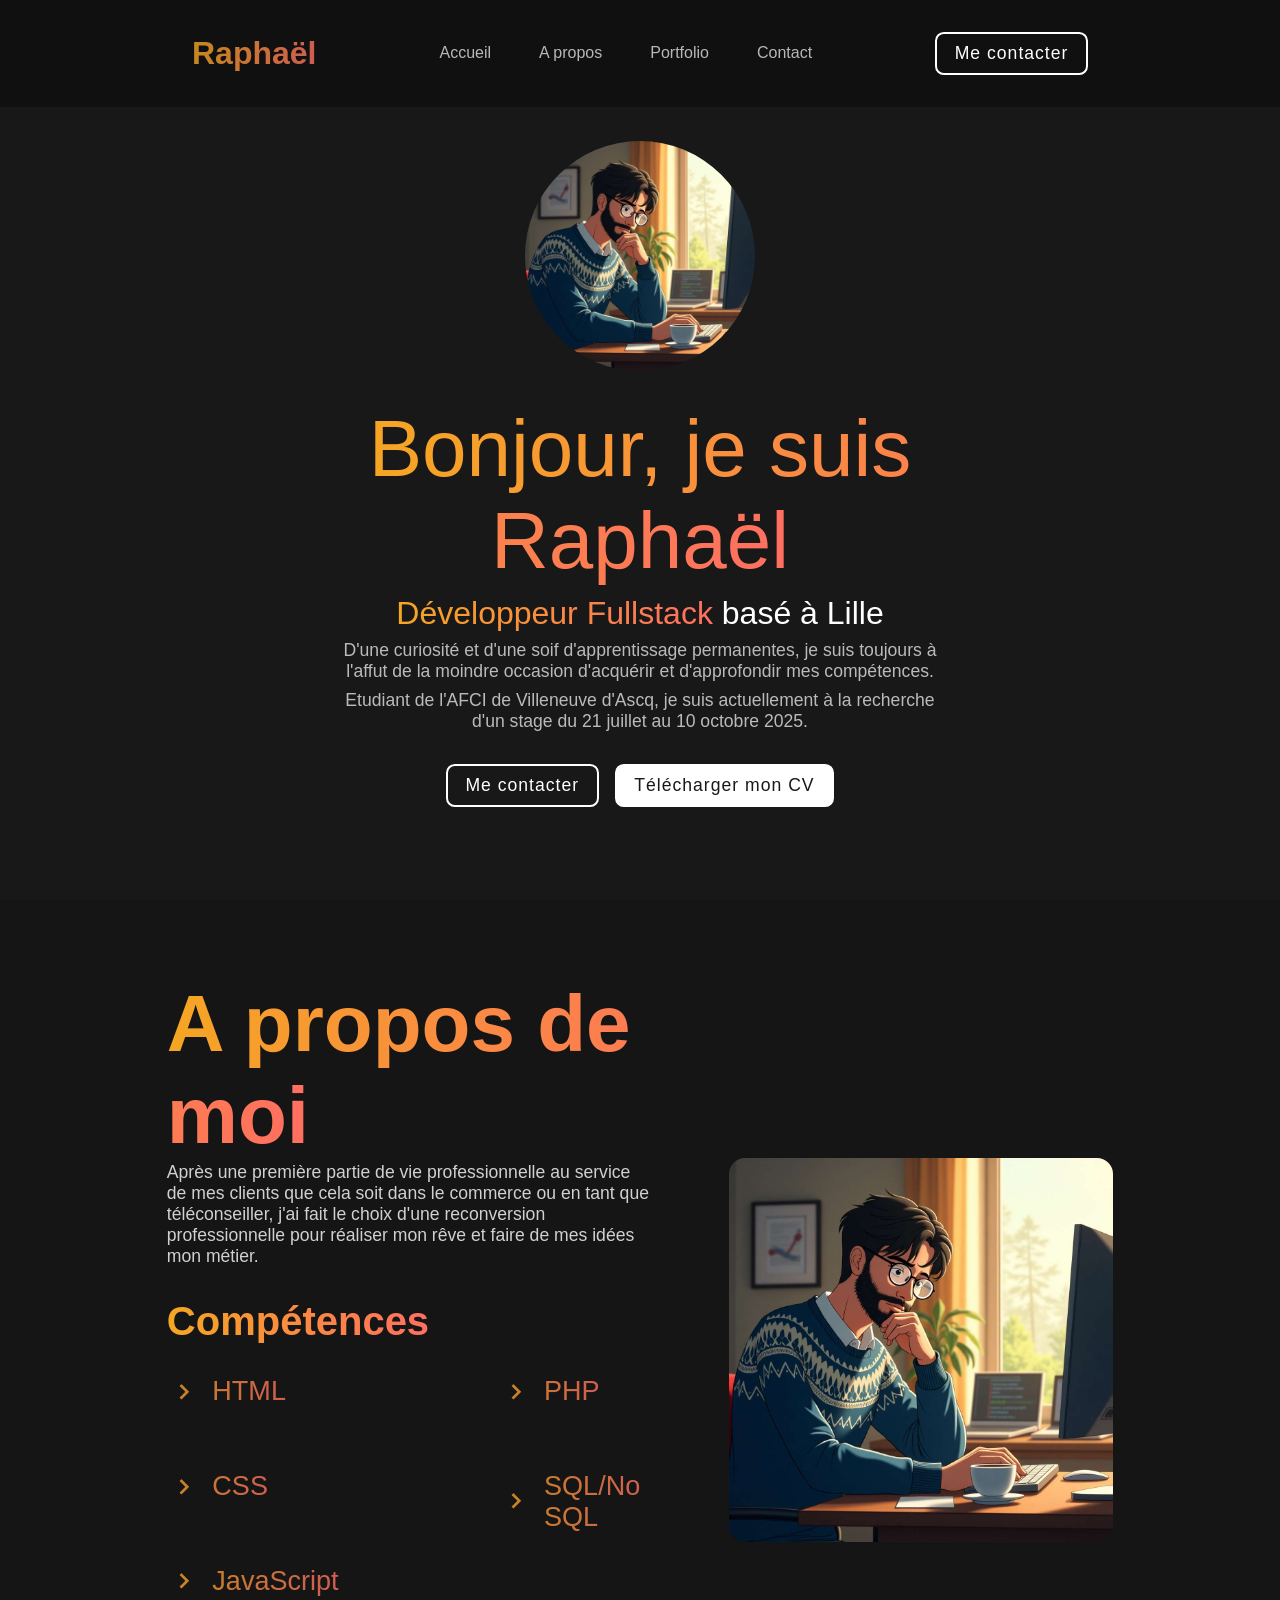
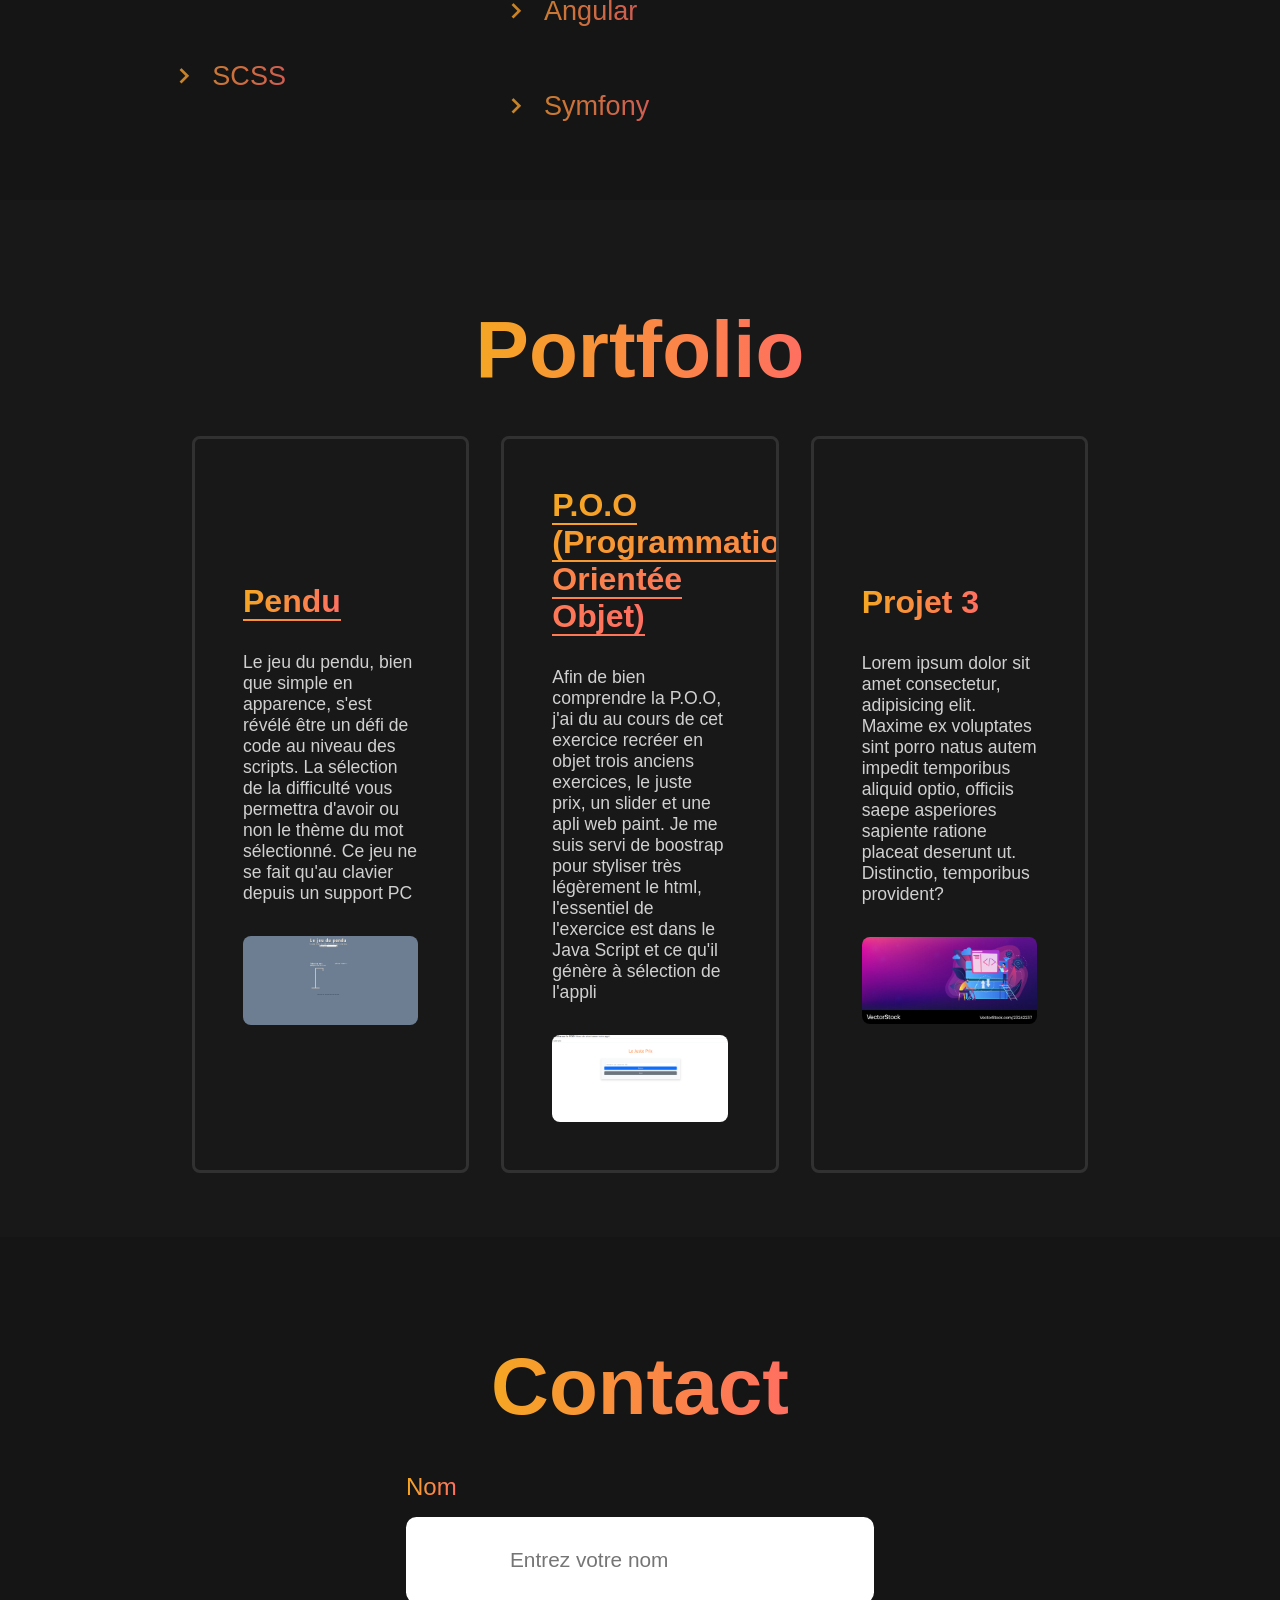
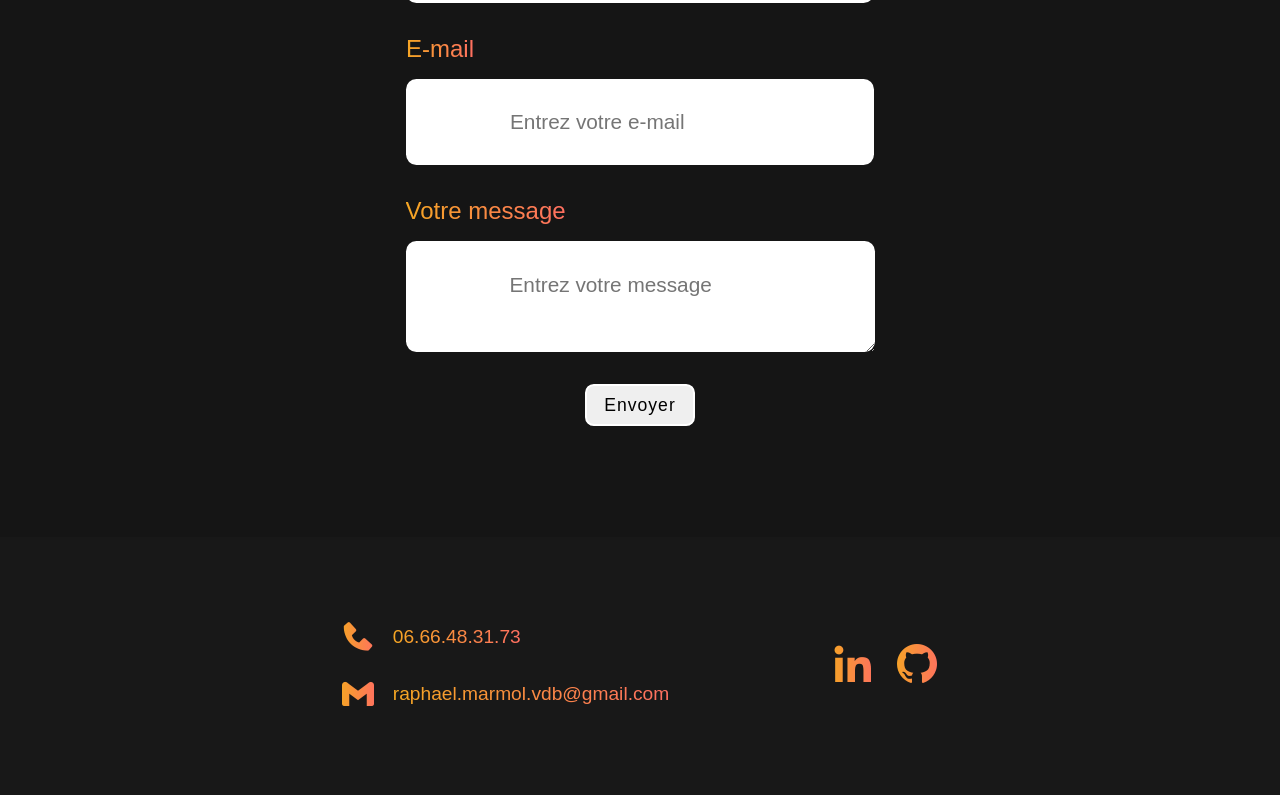
<file: index.html>
<!DOCTYPE html>
<html lang="fr">
	<head>
		<meta charset="UTF-8" />
		<meta name="viewport" content="width=device-width, initial-scale=1.0" />
		<meta name="author" content="Raphael MARMOL">
		<meta name="description" content="Découvrez le portfolio de Raphaël Marmol, un développeur web passionné basé à Lille, prêt à relever de nouveaux défis.">
		<meta property="og:type" content="website">
    <!-- OG:local:alternate permet de définir une page alternative pour d'autres langues -->
    <meta property="og:site_name" content="Portfolio de MARMOL Raphael">
    <meta property="og:title" content="Portfolio de MARMOL Raphael">
    <meta property="og:description" content="Découvrez le portfolio de Raphaël Marmol, un développeur web passionné basé à Lille, prêt à relever de nouveaux défis.">
    <!-- OG image doit contenir le lien complet du site pour l'image et non pas seulement le chemin d'accès -->
    <meta property="og:image" content="https://saltyway12.github.io/Portfolio/Photo.webp">
    <meta property="og:url" content="https://saltyway12.github.io/Portfolio/">
		<title>Portfolio de Raphael Marmol</title>
		<link rel="stylesheet" href="style.css" />
		<link
			href="https://unpkg.com/boxicons@2.1.4/css/boxicons.min.css"
			rel="stylesheet" />
		<script src="script.js" defer></script>
		<link rel="shortcut icon" href="Photo.ico" type="image/x-icon">
		
	</head>
	<body>
		<nav>
			<a href="#" class="logo"><span>Raphaël</span></a>

			<ul class="links">
				<li><a href="#acceuil" name="acceuil">Accueil</a></li>
				<li><a href="#aPropos" name="aPropos">A propos</a></li>
				<li><a href="#inFolio"name="inFolio" >Portfolio</a></li>
				<li><a href="#contact"name="contact">Contact</a></li>
			</ul>
			<i class="bx bx-menu-alt-right" id="menu"></i>
			<a href="#contact" name="contact" class="btn">Me contacter</a>
		</nav>

		<section id="acceuil">
			<img src="photo.jpg" alt="" />
			<div class="info-box">
				<h1><span>Bonjour, je suis Raphaël</span></h1>
				<h3><span>Développeur Fullstack</span> basé à Lille</h3>
				<p>
					D'une curiosité et d'une soif d'apprentissage permanentes, je suis toujours à l'affut de
					la moindre occasion d'acquérir et d'approfondir mes compétences.<br /></p>
				<p>
					Etudiant de l'AFCI de Villeneuve d'Ascq, je suis actuellement à la
					recherche d'un stage du 21 juillet au 10 octobre 2025.
				</p>
			</div>

			<div class="btn-box">
				<div class="btn"><a href="#contact"name="btn"></a>Me contacter</div>
				<div class="btn"><a href="CV Marmol.pdf" download="CV Marmol.pdf"target="_blank "name="cvBtn"
					rel="noopener noreferrer"></a>Télécharger mon CV</div>
		</section>
		<section id="aPropos">
			<div class="about-box">
				<div class="about-info">
					<h1><span>A propos de moi</span></h1>
					<p>Après une première partie de vie professionnelle au service de mes
						clients que cela soit dans le commerce ou en tant que téléconseiller,
						j'ai fait le choix d'une reconversion professionnelle pour réaliser
						mon rêve et faire de mes idées mon métier. 
						
					</p>
				</div>
				<h2><span>Compétences</span></h2>
				<div class="skills">
					<ul>
						<li><span><i class='bx bx-chevron-right' ></i>HTML</span></li>
						<li><span><i class='bx bx-chevron-right' ></i>CSS</span></li>
						<li><span><i class='bx bx-chevron-right' ></i>JavaScript</span></li>
						<li><span><i class='bx bx-chevron-right' ></i>SCSS</span></li>
					</ul>
					<ul>
						<li><span><i class='bx bx-chevron-right' ></i>PHP</span></li>
						<li><span><i class='bx bx-chevron-right' ></i>SQL/No SQL</span></li>
						<li><span><i class='bx bx-chevron-right' ></i>Angular</span></li>
						<li><span><i class='bx bx-chevron-right' ></i>Symfony</span></li>
					</ul>
				</div>
			</div>
			<img src="photo.jpg" alt="" />
		</section>
		<section id="inFolio">
			<h1 class="header"><span>Portfolio</span></h1>
			<div class="projet-container">
				<div class="box">
					<h1><a href="pendu\pendu.html" target="_blank" name="lienPendu"><span>Pendu</span></a></h1>
					<p>Le jeu du pendu, bien que simple en apparence, s'est révélé être un défi de code au niveau des scripts. La sélection de la difficulté vous permettra d'avoir ou non le thème du mot sélectionné. Ce jeu ne se fait qu'au clavier depuis un support PC </p>
					<img src="pendu\Capture.PNG" alt="b">
				</div>
				<div class="box">
					<h1><a href="exercicePOO/index.html" target="_blank" name="lienPoo"><span> P.O.O (Programmation Orientée Objet) </span></a></h1>
					<p>Afin de bien comprendre la P.O.O, j'ai du au cours de cet exercice recréer en objet trois anciens exercices, le juste prix, un slider et une apli web  paint. Je me suis servi de boostrap pour styliser très légèrement le html, l'essentiel de l'exercice est dans le Java Script et ce qu'il génère à sélection de l'appli </p>
					<img src="exercicePOO/Capture.PNG" alt="b">
				</div>
				<div class="box">
					<h1><span>Projet 3</span></h1>
					<p>Lorem ipsum dolor sit amet consectetur, adipisicing elit. Maxime ex voluptates sint porro natus autem impedit temporibus aliquid optio, officiis saepe asperiores sapiente ratione placeat deserunt ut. Distinctio, temporibus provident?</p>
					<img src="big-data-developer-header-banner-vector-23242237.jpg" alt="b">
				</div>
			</div>
		</section>
		<section id="contact">
			<h1 class="header"><span>Contact</span></h1>
			<form action="https://api.web3forms.com/submit" method="POST">
				<input type="hidden" name="access_key" value="a9fa7f02-d2df-487c-99d1-44eb25d9fa37">
				
				<div class="input-box">
					<span>Nom</span>
					<input type="text" name="nom" placeholder="Entrez votre nom" required>
				</div>
				<div class="input-box">
					<span>E-mail</span>
					<input type="email" name="nom" placeholder="Entrez votre e-mail" required>
				</div>
				<div class="input-box">
					<span>Votre message</span>
					<textarea name="message"placeholder="Entrez votre message" required></textarea>
					<!-- <input type="text" name="nom" > -->
				</div>
				<input type="checkbox" name="botcheck" id="" style="display: none;">
				<button type="submit">Envoyer</button>
			</form>
		</section>
		<footer>
			<div class="col-left">
				<div class="col-box">
					<span><i class='bx bxs-phone' ></i></span>
					<span><a href="tel:+33666483173" title="téléphone">06.66.48.31.73</a></span>
				</div>
				<div class="col-box">
					<span><i class='bx bxl-gmail' ></i></span>
					<span><a
						href="mailto:raphael.marmol.vdb@gmail.com"
						target="_blank"
						rel="noopener noreferrer"
						title="mail"
						>raphael.marmol.vdb@gmail.com</a></span>
				</div>
			</div>
			<div class="col-right">
				<div class="social-icon">


					<span><a
						href="https://www.linkedin.com/in/raphael-marmol-0aa9ba23b"
						target="_blank"
						rel="noopener noreferrer"
						title="linkedin"><i class='bx bxl-linkedin' ></i></a></span>
					<span><a
						href="https://github.com/Saltyway12"
						target="_blank"
						rel="noopener noreferrer"
						title="github"><i class='bx bxl-github' ></i></a></span>
				</div>
			</div>
		</footer>
	</body>
</html>
</file>
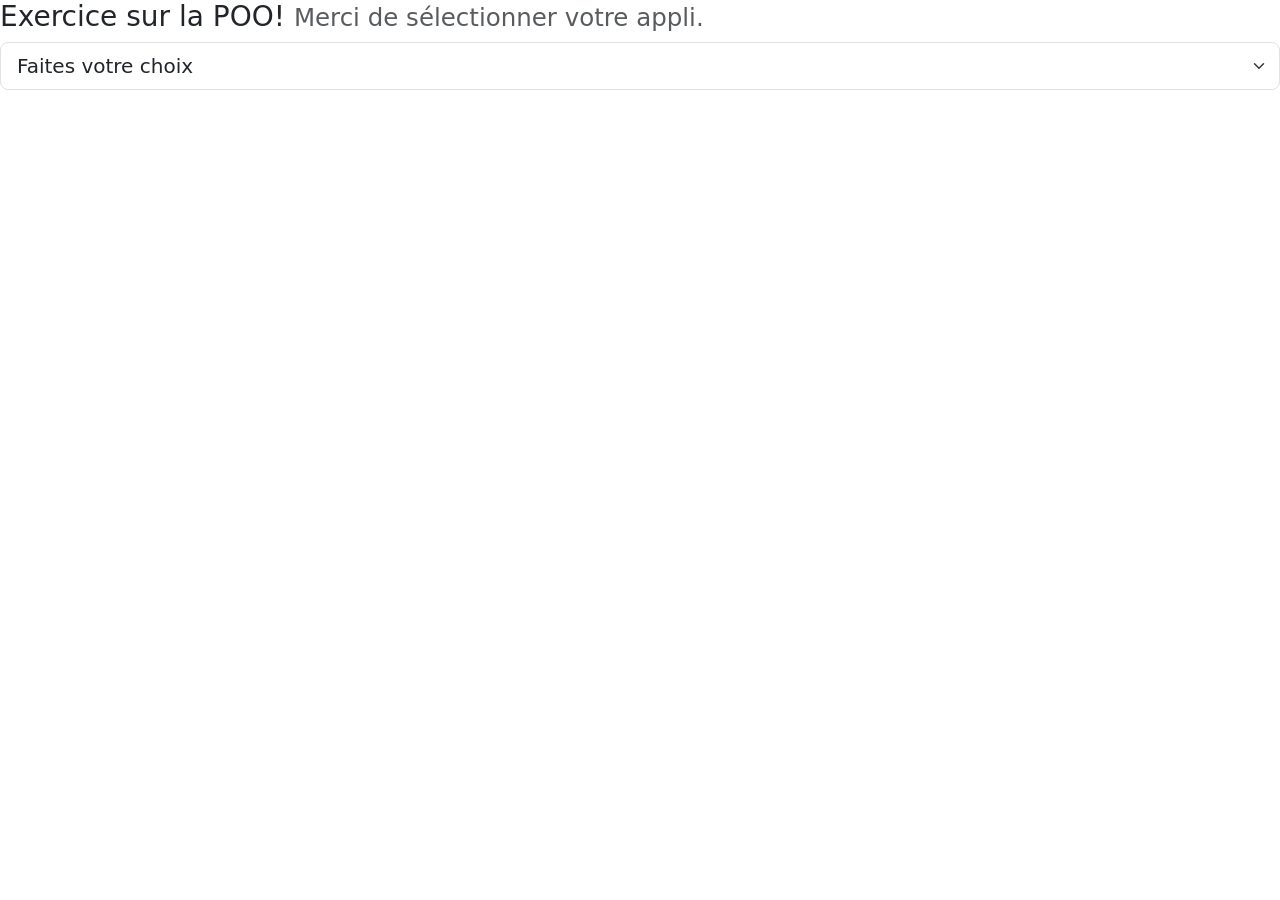
<file: exercicePOO/index.html>
<!DOCTYPE html>
<html lang="fr">
	<head>
		<meta charset="UTF-8" />
		<meta name="viewport" content="width=device-width, initial-scale=1.0" />
		<link
			href="https://cdn.jsdelivr.net/npm/bootstrap@5.3.5/dist/css/bootstrap.min.css"
			rel="stylesheet"
			integrity="sha384-SgOJa3DmI69IUzQ2PVdRZhwQ+dy64/BUtbMJw1MZ8t5HZApcHrRKUc4W0kG879m7"
			crossorigin="anonymous" />
		<title>Exercice POO</title>
		<script type="module" src="script.js"></script>
	</head>
	<body>
		<h3>
			Exercice sur la POO!
			<small class="text-body-secondary"
				>Merci de sélectionner votre appli.</small
			>
		</h3>
		<select
			id="appli"
			class="form-select form-select-lg mb-3"
			aria-label="Large select example">
			<option selected value="default">Faites votre choix</option>
			<option value="justePrix">Juste prix</option>
			<option value="paint">Paint</option>
			<option value="slider">Slider</option>
		</select>
		<div class="appli"></div>
	</body>
</html>
</file>
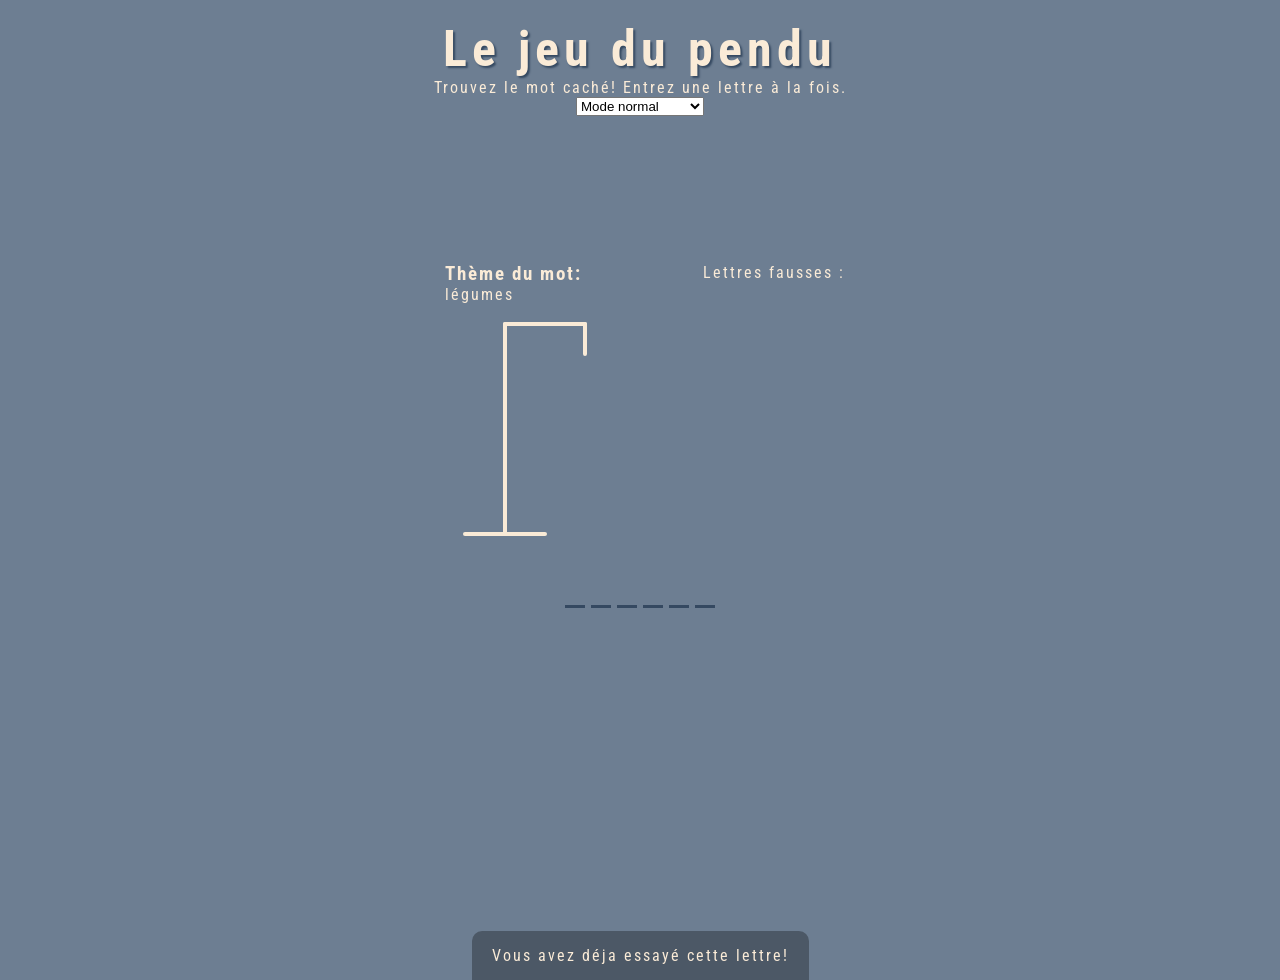
<file: pendu/pendu.html>
<!DOCTYPE html>
<html lang="fr">
	<head>
		<meta charset="UTF-8" />
		<meta name="viewport" content="width=device-width, initial-scale=1.0" />
		<title>Le pendu</title>
		<link rel="stylesheet" href="pendu.css" />
		<link rel="preconnect" href="https://fonts.googleapis.com" />
		<link rel="preconnect" href="https://fonts.gstatic.com" crossorigin />
		<link
			href="https://fonts.googleapis.com/css2?family=Playwrite+IT+Moderna:wght@100..400&family=Roboto+Condensed:ital,wght@0,100..900;1,100..900&display=swap"
			rel="stylesheet" />
		<script src="pendu.js" defer></script>
	</head>
	<body>
		<h1>Le jeu du pendu</h1>
		<p>Trouvez le mot caché! Entrez une lettre à la fois.</p>
		<select
			name="difficulty"
			class="difficulty"
			placeholder="difficulty"
			oninput="choisirMot()">
			<option id="easy" value="easy">Mode normal</option>
			<option id="hard" value="hard">Mode difficile</option>
		</select>

		<div class="conteneur-jeu">
			<div class="conteneur-theme">
				<h3>Thème du mot:</h3>
				<span class="displayTheme"></span>
			</div>
			<svg height="250" width="200" class="conteneur-pendu">
				<!-- dessin de la potence -->
				<line x1="60" y1="20" x2="140" y2="20" />
				<line x1="140" y1="20" x2="140" y2="50" />
				<line x1="60" y1="20" x2="60" y2="230" />
				<line x1="20" y1="230" x2="100" y2="230" />

				<!-- dessin du pendu -->
				<!-- tête -->
				<circle cx="140" cy="70" r="20" class="pendu-parts" />
				<!-- corps -->
				<line x1="140" y1="90" x2="140" y2="150" class="pendu-parts" />
				<!-- bras -->
				<line x1="140" y1="120" x2="120" y2="100" class="pendu-parts" />
				<line x1="140" y1="120" x2="160" y2="100" class="pendu-parts" />
				<!-- jambes -->
				<line x1="140" y1="150" x2="120" y2="180" class="pendu-parts" />
				<line x1="140" y1="150" x2="160" y2="180" class="pendu-parts" />
			</svg>

			<div class="conteneur-lettresFausses">
				<p>Lettres fausses :</p>
				<div class="lettresFausses"></div>
			</div>
			<div class="mot" contenteditable=""></div>
		</div>
		<!-- Fenêtre de fin de jeu -->
		<div class="conteneur-popUp">
			<div class="popUp">
				<h2 class="messageFinal"></h2>
				<button class="play-button">Rejouer</button>
			</div>
		</div>
		<!-- Notifications -->
		<div class="notif">
			<p>Vous avez déja essayé cette lettre!</p>
		</div>
	</body>
</html>
</file>
<file: style.css>
* {
	margin: 0;
	padding: 0;
	box-sizing: border-box;
	text-decoration: none;
	list-style: none;
	scroll-behavior: smooth;
	font-family: "Oswald", sans-serif;
}
:root {
	--background: rgb(24, 24, 24);
	--second-background: rgb(21, 21, 21);
}
body {
	min-height: 100vh;
	background-color: var(--background);
	p {
		font-size: 1.1em;
	}
}
nav {
	position: fixed;
	top: 0;
	width: 100%;
	padding: 2em 15%;
	display: flex;
	align-items: center;
	justify-content: space-between;
	background-color: rgba(15, 15, 15, 0.8);
	backdrop-filter: blur(10px);
	z-index: 1000;
}
ul {
	display: flex;
	lign-items: center;
	gap: 3em;
}
nav ul li a {
	color: white;
	opacity: 0.7;
	transition: 0.2s ease-in-out;
}
nav ul li a:hover {
	opacity: 1;
}
.logo {
	font-size: 2em;
	color: white;
	font-weight: 800;
	opacity: 0.8;
	transition: 0.2s ease-in-out;
}
.logo:hover {
	opacity: 1;
}
.btn {
	padding: 0.5em 1em;
	color: white;
	font-weight: 500;
	letter-spacing: 1px; /*un petit espacement entre les lettres*/
	border-radius: 0.5em;
	font-size: 1.1em;
	border: 2px solid white;
	cursor: pointer;
	transition: 0.3s ease-in-out;
}
.btn:hover {
	background-color: white;
	color: var(--background);
}
span {
	background: linear-gradient(to right, #f5a623, #ff6f61);
	background-clip: text;
	color: transparent;
}
#menu {
	color: white;
	font-size: 3em;
	display: none;
}
section {
	min-height: 100vh;
	padding: 5% 15%;
}
#acceuil {
	display: flex;
	flex-direction: column;
	align-items: center;
	justify-content: center;
	gap: 2em;
	color: white;
}
#acceuil img {
	width: 18vw;
	border-radius: 50%;
	margin-top: 3em;
}
.info-box {
	display: flex;
	flex-direction: column;
	text-align: center;
	gap: 0.5em;
	max-width: 600px;
}
.info-box h1 {
	font-size: 5em;
	font-weight: 500;
}
.info-box h3 {
	font-size: 2em;
	font-weight: 400;
}
.info-box p {
	opacity: 0.7;
}
.btn-box {
	display: flex;
	gap: 1em;
}
.btn-box .btn {
	position: relative;
	/* width: 150px; */
}
.btn-box .btn a {
	/* text-align: center; */
	position: absolute;
	inset: 0;
	text-decoration: none;
	color: inherit;
}
.btn-box .btn a:visited {
	color: inherit;
}
.btn-box .btn:nth-of-type(2) {
	background-color: white;
	color: var(--background);
}
.btn-box .btn:nth-of-type(2):hover {
	background-color: var(--background);
	color: white;
}
::-webkit-scrollbar {
	width: 20px;
	background-color: var(--background);
}
::-webkit-scrollbar-thumb {
	background: linear-gradient(to bottom, #f5a623, #ff6f61);
}
#aPropos {
	background-color: var(--second-background);
	display: flex;
	align-items: center;
	justify-content: center;
	gap: 5em;
}
#aPropos img {
	width: 30vw;
	border-radius: 1em;
}
.about-box {
	display: flex;
	flex-direction: column;
	text-align: left;
	gap: 2em;
}
.about-box h1 {
	font-size: 5em;
}
.about-box p {
	color: white;
	opacity: 0.8;
}
.skills {
	display: flex;
	text-align: left;
	gap: 10em;
}
.skills ul {
	font-size: 1.3em;
	font-weight: 500;
	display: flex;
	flex-direction: column;
	color: white;
	opacity: 0.8;
	align-items: baseline;
}
.skills ul li span {
	display: flex;
	align-items: center;
	gap: 0.5em;
	font-size: 1.3em;
	transition: 0.3s ease-in-out;
}
.skills ul li span:hover {
	transform: translateX(10px);
}
.skills ul li i {
	font-size: 1.2em;
}
.about-box h2 {
	font-size: 2.5em;
}
#inFolio {
	background-color: var(--background);
	a{
	
		border-image: linear-gradient(to right, #f5a623, #ff6f61) 30;
		border-bottom: 2px solid;
	}}
	a:visited {
		
		border-image: linear-gradient(to right, #f5a623, #ff6f61) 30;
		border-bottom: 2px solid;
	}
}
#inFolio p {
	color: white;
	opacity: 0.8;
}
.header {
	text-align: center;
	font-size: 5em;
	margin: 0.5em 0;
}
.projet-container {
	display: grid;
	grid-template-columns: repeat(auto-fit, minmax(250px, 1fr));
	gap: 2em;
}
.box {
	border: 3px solid rgb(49, 49, 49);
	border-radius: 0.5em;
	display: flex;
	flex-direction: column;
	justify-content: center;
	overflow: hidden;
	object-fit: cover;
	padding: 3em;
	gap: 2em;
	color: white;
	cursor: pointer;
	transition: 0.3s ease-in-out;
}
.box:hover {
	border: 3px solid rgb(100, 100, 100);
}
.box p {
	opacity: 0.8;
}
.box h1 {
	font-size: 2em;
}
.box img {
	min-width: 25px;
	border-radius: 0.5em;
}
#contact {
	background-color: var(--second-background);
}
form {
	display: flex;
	flex-direction: column;
	align-items: center;
	justify-content: center;
	gap: 2em;
}
form .input-box {
	display: flex;
	flex-direction: column;
	align-items: baseline;
	gap: 1em;
}
.input-box span {
	font-size: 1.5em;
}
form input {
	font-size: 1.3em;
	padding: 1.5em 5em;
	border-radius: 0.5em;
	border: none;
	outline: none;
}
form input:focus {
	background: rgb(229, 229, 229);
}
form textarea {
	font-size: 1.3em;
	padding: 1.5em 5em;
	border-radius: 0.5em;
	border: none;
	outline: none;
}
form textarea:focus {
	background: rgb(229, 229, 229);
}
form button {
	padding: 0.5em 1em;
	font-weight: 500;
	letter-spacing: 1px; /*un petit espacement entre les lettres*/
	border-radius: 0.5em;
	font-size: 1.1em;
	border: 2px solid white;
	cursor: pointer;
	transition: 0.3s ease-in-out;
}
form button:hover {
	background-color: white;
	color: var(--background);
}
footer {
	display: flex;
	align-items: center;
	justify-content: center;
	gap: 10em;
	bottom: 0;
	background-color: var(--background);
	width: 100%;
	padding: 5em 15%;
}
.col-left {
	display: flex;
	flex-direction: column;
	gap: 1em;
}
.col-box {
	display: flex;
	align-items: center;
	gap: 1em;
}

.col-box i {
	font-size: 2em;
}
.col-box span {
	font-size: 1.2em;
}
.col-box span a {
	text-decoration: none;
	color: inherit;
}
.col-box a:hover {
	color: white;
}
.col-box span a:visited {
	color: inherit;
}
.col-right {
	display: flex;
	flex-direction: column;
	gap: 1em;
	color: white;
	max-width: 500px;
}
.col-right span {
	font-size: 1.5em;
}
.col-right .social-icon {
	display: flex;
	align-items: baseline;
	justify-content: left;
	gap: 1em;
}
.col-right .social-icon span a {
	text-decoration: none;
	color: inherit;
}
.col-right .social-icon span a:visited {
	color: inherit;
}
.col-right .social-icon span i {
	font-size: 2em;
	transition: 0.2s ease-in-out;
	cursor: pointer;
}
.social-icon i:hover {
	color: white;
}

@media (max-width: 968px) {
	section {
		padding: 8em 15%;
	}
	nav .btn {
		display: none;
	}
	#menu {
		display: block;
	}
	.links {
		position: absolute;
		top: 100%;
		right: 0%;
		width: 100%;
		padding: 1em 3em;
		color: white;
		display: flex;
		flex-direction: column;
		text-align: center;
		background: rgba(0, 0, 0, 0.9);
		display: none;
	}
	.links a {
		margin: 2em 0;
		display: block;
		font-size: 1.5em;
		color: white;
	}
	.links.active {
		display: block;
	}
	#acceuil h1 {
		font-size: 4em;
	}
	#acceuil h3 {
		font-size: 2em;
	}
	#acceuil img {
		width: 24vw;
	}
	#aPropos {
		flex-direction: column;
	}
	#aPropos img {
		width: 32vw;
	}
	#aPropos h1 {
		font-size: 3em;
	}
	#aPropos ul {
		font-size: 1em;
	}
}
@media (max-width: 768px) {
	#acceuil h1 {
		font-size: 2.5em;
	}
	#acceuil h3 {
		font-size: 1.5em;
	}
	#acceuil img {
		width: 32vw;
	}
	#aPropos .skills {
		gap: 3em;
	}
	#inFolio .header {
		font-size: 3em;
	}
	#contact .header {
		font-size: 3em;
	}
	#contact .input-box {
		font-size: 1.2em;
	}
	.input-box input {
		padding: 0.5em;
	}
	.input-box textarea {
		padding: 0.5em;
	}
	footer {
		flex-direction: column;
		gap: 5em;
		align-items: baseline;
	}
}
</file>
<file: pendu/pendu.css>
*,
::before,
::after {
	margin: 0;
	padding: 0;
	box-sizing: border-box;
}
body {
	background-color: #6d7e92;
	color: antiquewhite;
	font-family: "Roboto Condensed", sans-serif;
	letter-spacing: 2px;
	display: flex;
	flex-direction: column;
	align-items: center;
	height: 80vh;
	margin: 0;
	overflow: hidden;
}
h1 {
	margin: 20px 0 0;
	font-size: 50px;
	letter-spacing: 5px;
	text-shadow: 2px 2px 2px #354961;
}
.conteneur-jeu {
	padding: 20px 30px;
	margin: auto;
	height: 350px;
	width: 450px;
	position: relative;
}
.conteneur-pendu {
	/* stroke permet de définir les couleurs de la ligne. linecap permet de définir la forme de la ligne */
	stroke: antiquewhite;
	stroke-width: 4px;
	stroke-linecap: round;

	fill: transparent;
}
.pendu-parts {
	display: none;
}
.conteneur-lettresFausses {
	position: absolute;
	top: 20px;
	right: 20px;
	display: flex;
	flex-direction: column;
	text-align: right;
	p {
		margin: 0 0 5px;
	}
	span {
		font-size: 24px;
	}
}
.mot {
	display: flex;
	position: absolute;
	bottom: 10;
	left: 50%;
	transform: translate(-50%);
}
.lettres {
	border-bottom: 3px solid #354961;
	display: inline-flex;
	font-size: 30px;
	align-items: center;
	justify-content: center;
	margin: 0 3px;
	height: 50px;
	width: 20px;
}
.conteneur-popUp {
	background-color: rgba(0, 0, 0, 0.3);
	position: fixed;
	top: 0;
	bottom: 0;
	left: 0;
	right: 0;
	display: none;
	align-items: center;
	justify-content: center;
}

.popUp {
	background-color: #21364e;
	border-radius: 5px;
	box-shadow: 0 10px 10px 5px rgba(0, 0, 0, 0.5s);
	padding: 20px;
	text-align: center;
}
.play-button {
	cursor: pointer;
	background-color: antiquewhite;
	column-rule: #354961;
	border: 0;
	margin-top: 20px;
	padding: 10px 20px;
	font-size: 16px;
}
.play-button:active {
	transform: scale(0.98);
}
.play-button:focus {
	outline: 0;
}
.notif {
	background-color: rgba(0, 0, 0, 0.3);
	border-radius: 10px 10px 0 0;
	padding: 15px 20px;
	position: absolute;
	bottom: -80px;
	transition: transform 0.3 ease-in-out;
}
.notif.afficher {
	transform: translateY(-80px);
}
a {
	color: inherit;
}
a:visited {
	color: inherit;
}
select {
	width: 10vw;
}
</file>
